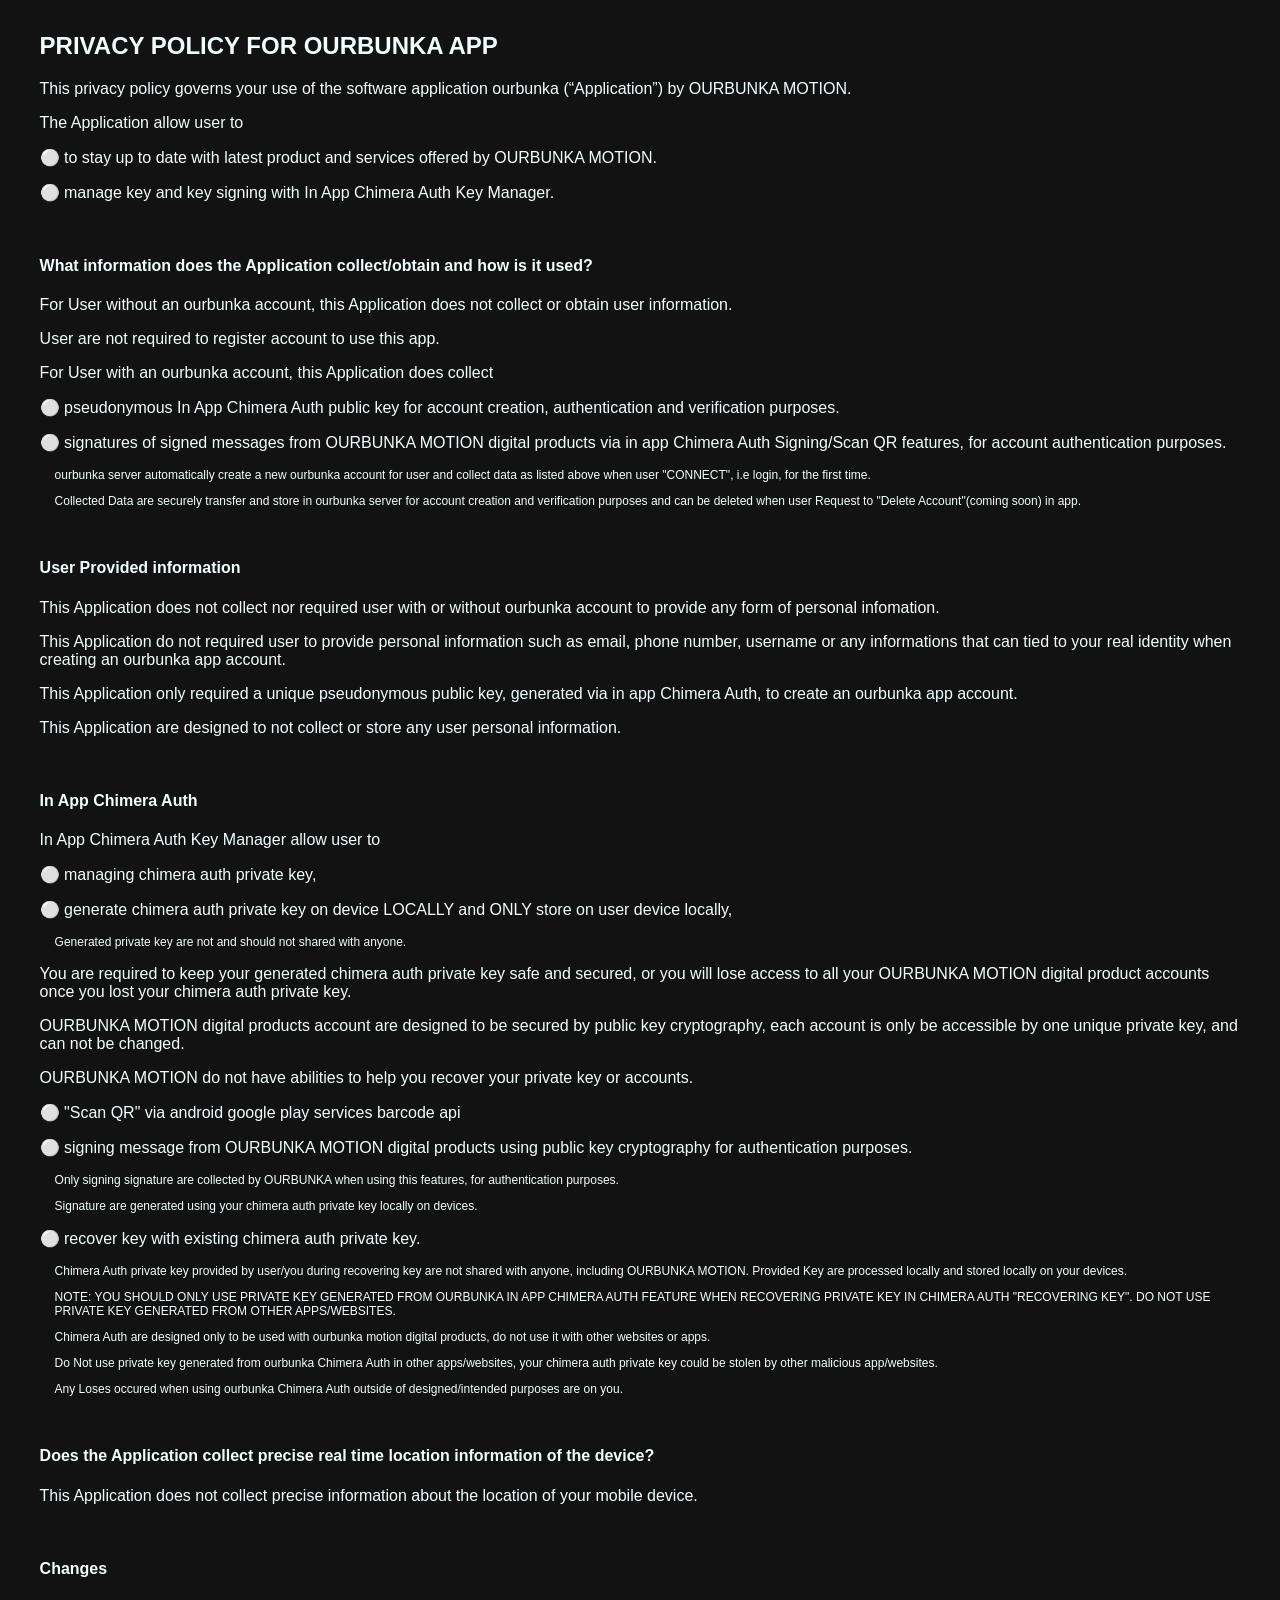
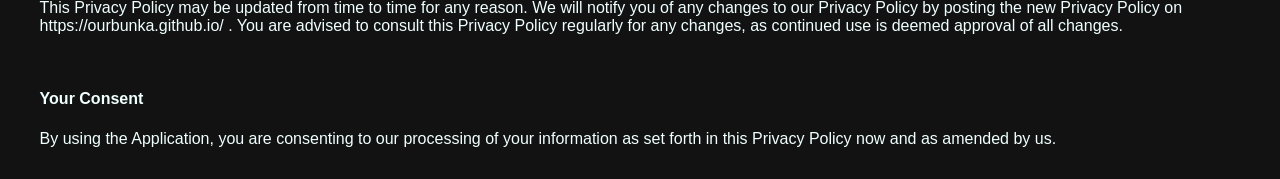
<file: index.html>
<!DOCTYPE html>
<head>
    <style>
        body{
            background-color: rgb(18, 18, 18);
        }
        div{
            margin: 2.5%;
            top: 5%;
            background-color: rgb(18, 18, 18);
        }
        p, h2, h4{
            font-family: sans-serif;
            color: azure;
        }
        .description {
            font-size: 75%;
            font-weight: lighter;
            margin-left: 1.25%;
        }
    </style>
</head>
<body>
    <div>
    <h2>
        PRIVACY POLICY FOR OURBUNKA APP
    </h2>
    <p>
        This privacy policy governs your use of the software application ourbunka (“Application”) by OURBUNKA MOTION.
        
    </p>
    <p>
        The Application allow user to 
    </p>
    <p>
        ⚪ to stay up to date with latest product and services offered by OURBUNKA MOTION.
    </p>
    <p>
        ⚪ manage key and key signing with In App Chimera Auth Key Manager.
    </p>
    <br>

    <h4>
        What information does the Application collect/obtain and how is it used?
    </h4>
    <p>
        For User without an ourbunka account, this Application does not collect or obtain user information. 
    </p>
    <p>
        User are not required to register account to use this app.
    </p>
    <p>
        For User with an ourbunka account, this Application does collect  
    </p>
    <p>
        ⚪ pseudonymous In App Chimera Auth public key for account creation, authentication and verification purposes.
    </p>
    <p>
        ⚪ signatures of signed messages from OURBUNKA MOTION digital products via in app Chimera Auth Signing/Scan QR features, for account authentication purposes.
    </p>
    <p class="description">
        ourbunka server automatically create a new ourbunka account for user and collect data as listed above when user "CONNECT", i.e login, for the first time.
    </p>
    <p class="description">
        Collected Data are securely transfer and store in ourbunka server for account creation and verification purposes and can be deleted when user Request to "Delete Account"(coming soon) in app. 
    </p>
    <br>
    <h4>
        User Provided information
    </h4>
    <p>
        This Application does not collect nor required user with or without ourbunka account to provide any form of personal infomation. 
    </p>
    <p>
        This Application do not required user to provide personal information such as email, phone number, username or any informations that can tied to your real identity when creating an ourbunka app account.
    </p>
    <p>
        This Application only required a unique pseudonymous public key, generated via in app Chimera Auth, to create an ourbunka app account.
    </p>
    <p>
        This Application are designed to not collect or store any user personal information.
    </p>
    <br>
    <h4>
        In App Chimera Auth
    </h4>
    <p>
        In App Chimera Auth Key Manager allow user to
    </p>
    <p>
        ⚪ managing chimera auth private key,
    </p>
    <p>
        ⚪ generate chimera auth private key on device LOCALLY and ONLY store on user device locally,
        
    </p>
    <p class="description">
        Generated private key are not and should not shared with anyone.
    </p>
    <p>
        You are required to keep your generated chimera auth private key safe and secured, 
        or you will lose access to all your OURBUNKA MOTION digital product accounts once you lost your chimera auth private key.
    </p>
    <p>
        OURBUNKA MOTION digital products account are designed to be secured by public key cryptography, each account is only be accessible by one unique private key, and can not be changed.
    </p>
    <p>
        OURBUNKA MOTION do not have abilities to help you recover your private key or accounts.
    </p>
    <p>
        ⚪ "Scan QR" via android google play services barcode api 
    </p>
    <p>
        ⚪ signing message from OURBUNKA MOTION digital products using public key cryptography for authentication purposes.
    </p>
    <p class="description">
        Only signing signature are collected by OURBUNKA when using this features, for authentication purposes. 
    </p>
    <p class="description">
        Signature are generated using your chimera auth private key locally on devices.
    </p>
    <p>
        ⚪ recover key with existing chimera auth private key.
    </p>
    <p class="description">
        Chimera Auth private key provided by user/you during recovering key are not shared with anyone, including OURBUNKA MOTION. Provided Key are processed locally and stored locally on your devices. 
    </p>
    
    <p class="description">
        NOTE: YOU SHOULD ONLY USE PRIVATE KEY GENERATED FROM OURBUNKA IN APP CHIMERA AUTH FEATURE WHEN RECOVERING PRIVATE KEY IN CHIMERA AUTH "RECOVERING KEY". DO NOT USE PRIVATE KEY GENERATED FROM OTHER APPS/WEBSITES.
    </p>
    <p class="description">
        Chimera Auth are designed only to be used with ourbunka motion digital products, do not use it with other websites or apps.
    </p>
    <p class="description">
        Do Not use private key generated from ourbunka Chimera Auth in other apps/websites, your chimera auth private key could be stolen by other malicious app/websites.
    </p>
    <p class="description">
        Any Loses occured when using ourbunka Chimera Auth outside of designed/intended purposes are on you.
    </p>
    <br>
    <h4>Does the Application collect precise real time location information of the device?</h4>
    <p>
        This Application does not collect precise information about the location of your mobile device.
    </p>
    <br>
    <h4>Changes</h4>
    <p>
        This Privacy Policy may be updated from time to time for any reason. 
        We will notify you of any changes to our Privacy Policy by posting the new Privacy Policy on https://ourbunka.github.io/ .
        You are advised to consult this Privacy Policy regularly for any changes, as continued use is deemed approval of all changes.
    </p>
    <br>
    <h4>
        Your Consent
    </h4>
    <p>
        By using the Application, you are consenting to our processing of your information as set forth in this Privacy Policy now and as amended by us. 
    </p>
</div>
</body>
</file>
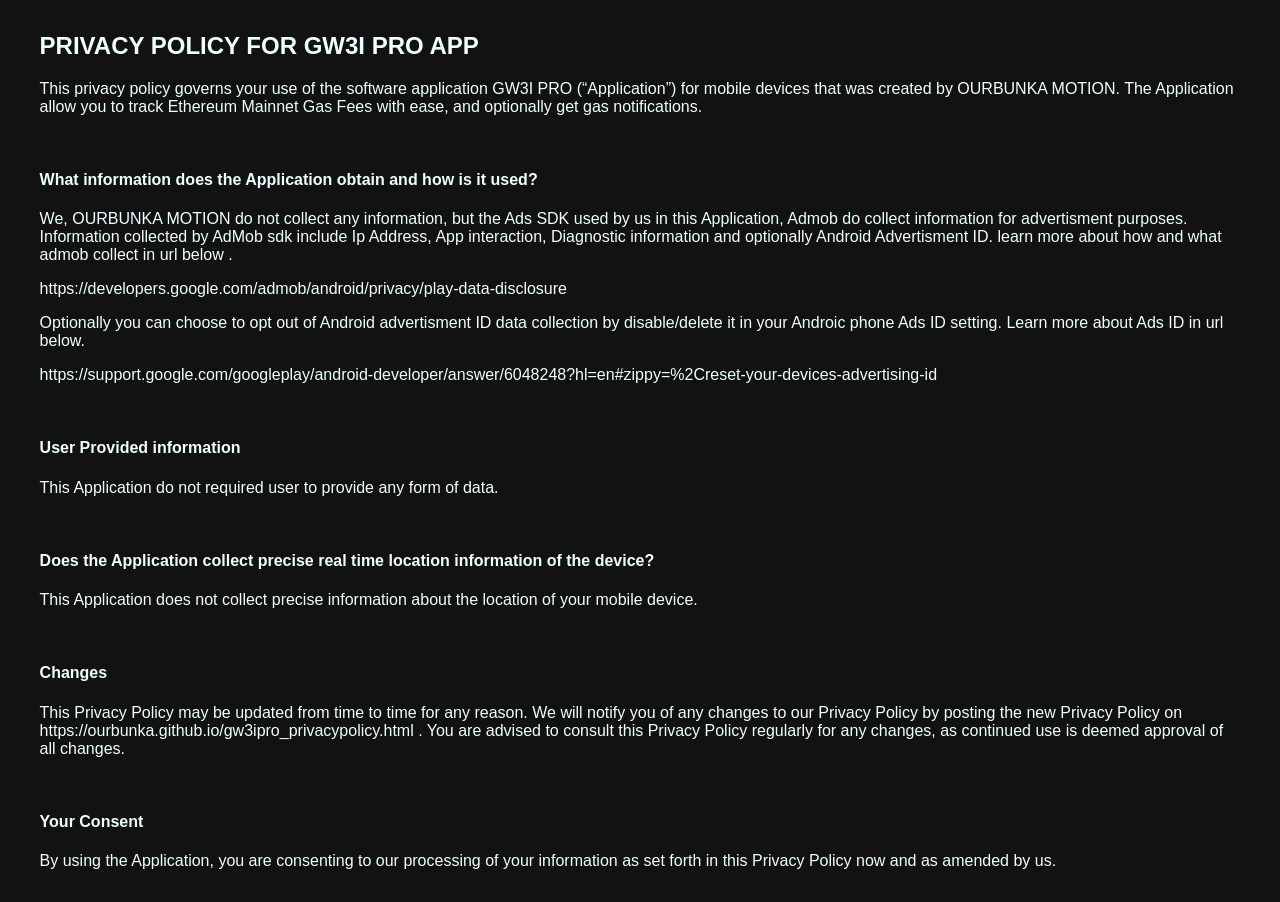
<file: gw3ipro_privacypolicy.html>
<!DOCTYPE html>
<!DOCTYPE html>
<head>
    <style>
        body{
            background-color: rgb(18, 18, 18);
        }
        div{
            margin: 2.5%;
            top: 5%;
            background-color: rgb(18, 18, 18);
        }
        p, h2, h4{
            font-family: sans-serif;
            color: azure;
        }
    </style>
</head>
<body>
<div>
    <h2>
        PRIVACY POLICY FOR GW3I PRO APP
    </h2>
    <p>
        This privacy policy governs your use of the software application GW3I PRO (“Application”) for mobile devices that was created by OURBUNKA MOTION.
        The Application allow you to track Ethereum Mainnet Gas Fees with ease, and optionally get gas notifications.
    </p>
    <br>
    <h4>
        What information does the Application obtain and how is it used?
    </h4>
    <p>
        We, OURBUNKA MOTION do not collect any information, but the Ads SDK used by us in this Application, Admob do collect information for advertisment purposes. 
        Information collected by AdMob sdk include Ip Address, App interaction, Diagnostic information and optionally Android Advertisment ID.
        learn more about how and what admob collect in url below . 
    </p>
    <p>
        https://developers.google.com/admob/android/privacy/play-data-disclosure
    </p>
    <p>
        Optionally you can choose to opt out of Android advertisment ID data collection by disable/delete it in your Androic phone Ads ID setting. Learn more about Ads ID in url below.
    </p>
    <p>
        https://support.google.com/googleplay/android-developer/answer/6048248?hl=en#zippy=%2Creset-your-devices-advertising-id
    </p>
    <br>
    <h4>
        User Provided information
    </h4>
    <p>
        This Application do not required user to provide any form of data.
    </p>
    <br>


    <h4>Does the Application collect precise real time location information of the device?</h4>
    <p>
        This Application does not collect precise information about the location of your mobile device.
    </p>
    <br>
    <h4>Changes</h4>
    <p>
        This Privacy Policy may be updated from time to time for any reason. 
        We will notify you of any changes to our Privacy Policy by posting the new Privacy Policy on https://ourbunka.github.io/gw3ipro_privacypolicy.html .
        You are advised to consult this Privacy Policy regularly for any changes, as continued use is deemed approval of all changes.
    </p>
    <br>
    <h4>
        Your Consent
    </h4>
    <p>
        By using the Application, you are consenting to our processing of your information as set forth in this Privacy Policy now and as amended by us. 
    </p>
</div>
</body>
</file>
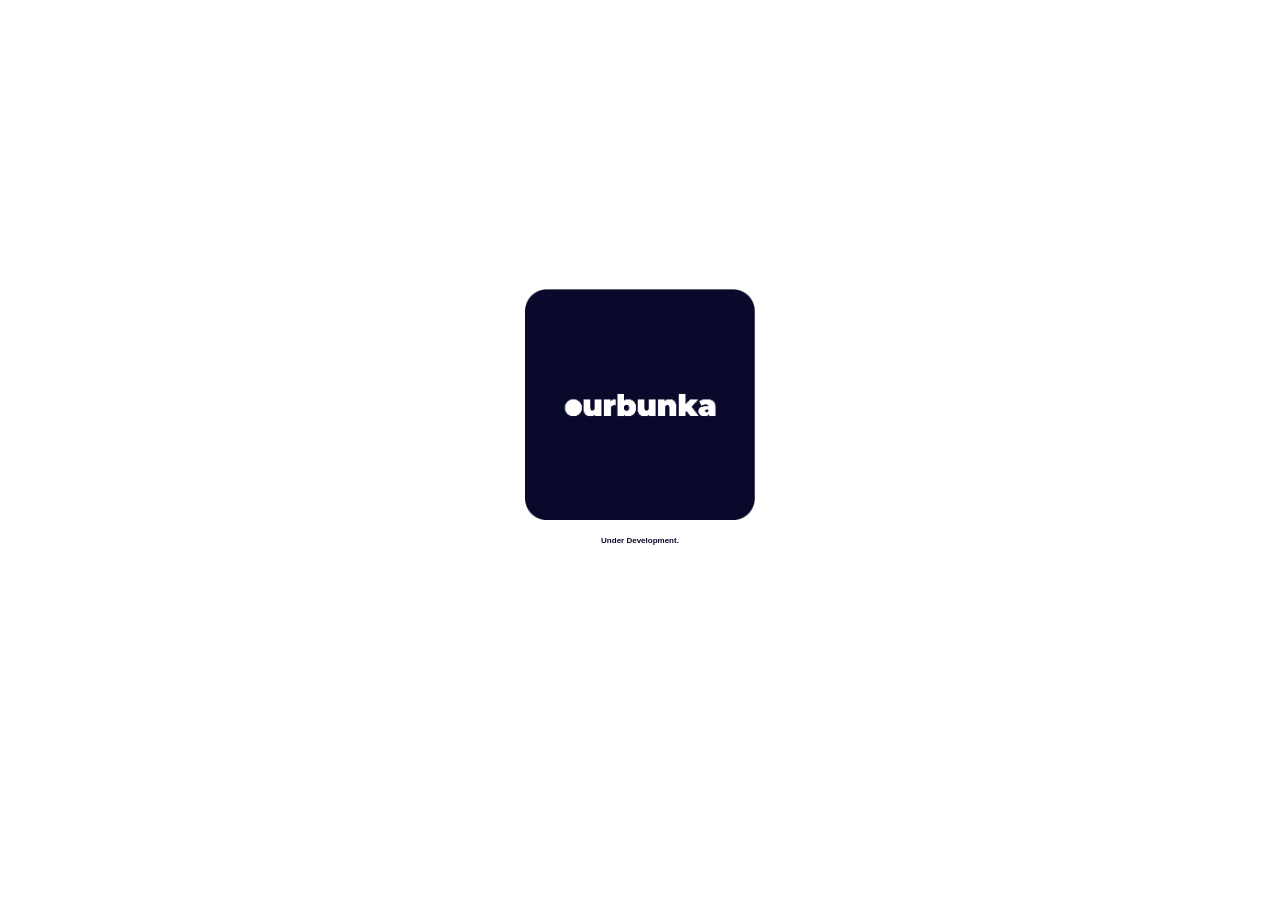
<file: public.html>
<!DOC TYPE>
<html>
    <head>
    <link rel="stylesheet" href="style.css">
    </head>
    <body>
        <div id ="header"></div>
        <div id ="blank_1"></div>
        <div class="content">
            <div class = "logo">
            <p id="logo_image"><img src="./img/Asset%201.png">
            </p>
            <p id="font_style_1"> Under Development.</p>
            </div>
        </div>
        <div id="blank_2"></div>
    </body>
    
</html>
</file>
<file: style.css>
#header{
    height: 30%;
    margin-top: 0px;
}
#blank_1{
    width: 30%;
    float: left
}
#content{
    width: 40%;
    float: left;
    
}
.logo {
    height: inherit;
    max-width:  18vw;
    margin-left: auto;
    margin-right: auto;
    margin-bottom: auto;
    margin-top: auto;
    align-content: center;
    border-bottom-color: transparent;
}
img{
    max-width: 100%;
    height: auto;
}
#font_style_1{
    font-size: 50% ;
    max-width: auto;
    font-family: Montserrat , sans-serif;
    font-weight: bold;
    text-align: center;
    color: #09092B;
    
}
#blank_2{
    width: 30%;
    float: right;
}
</file>
